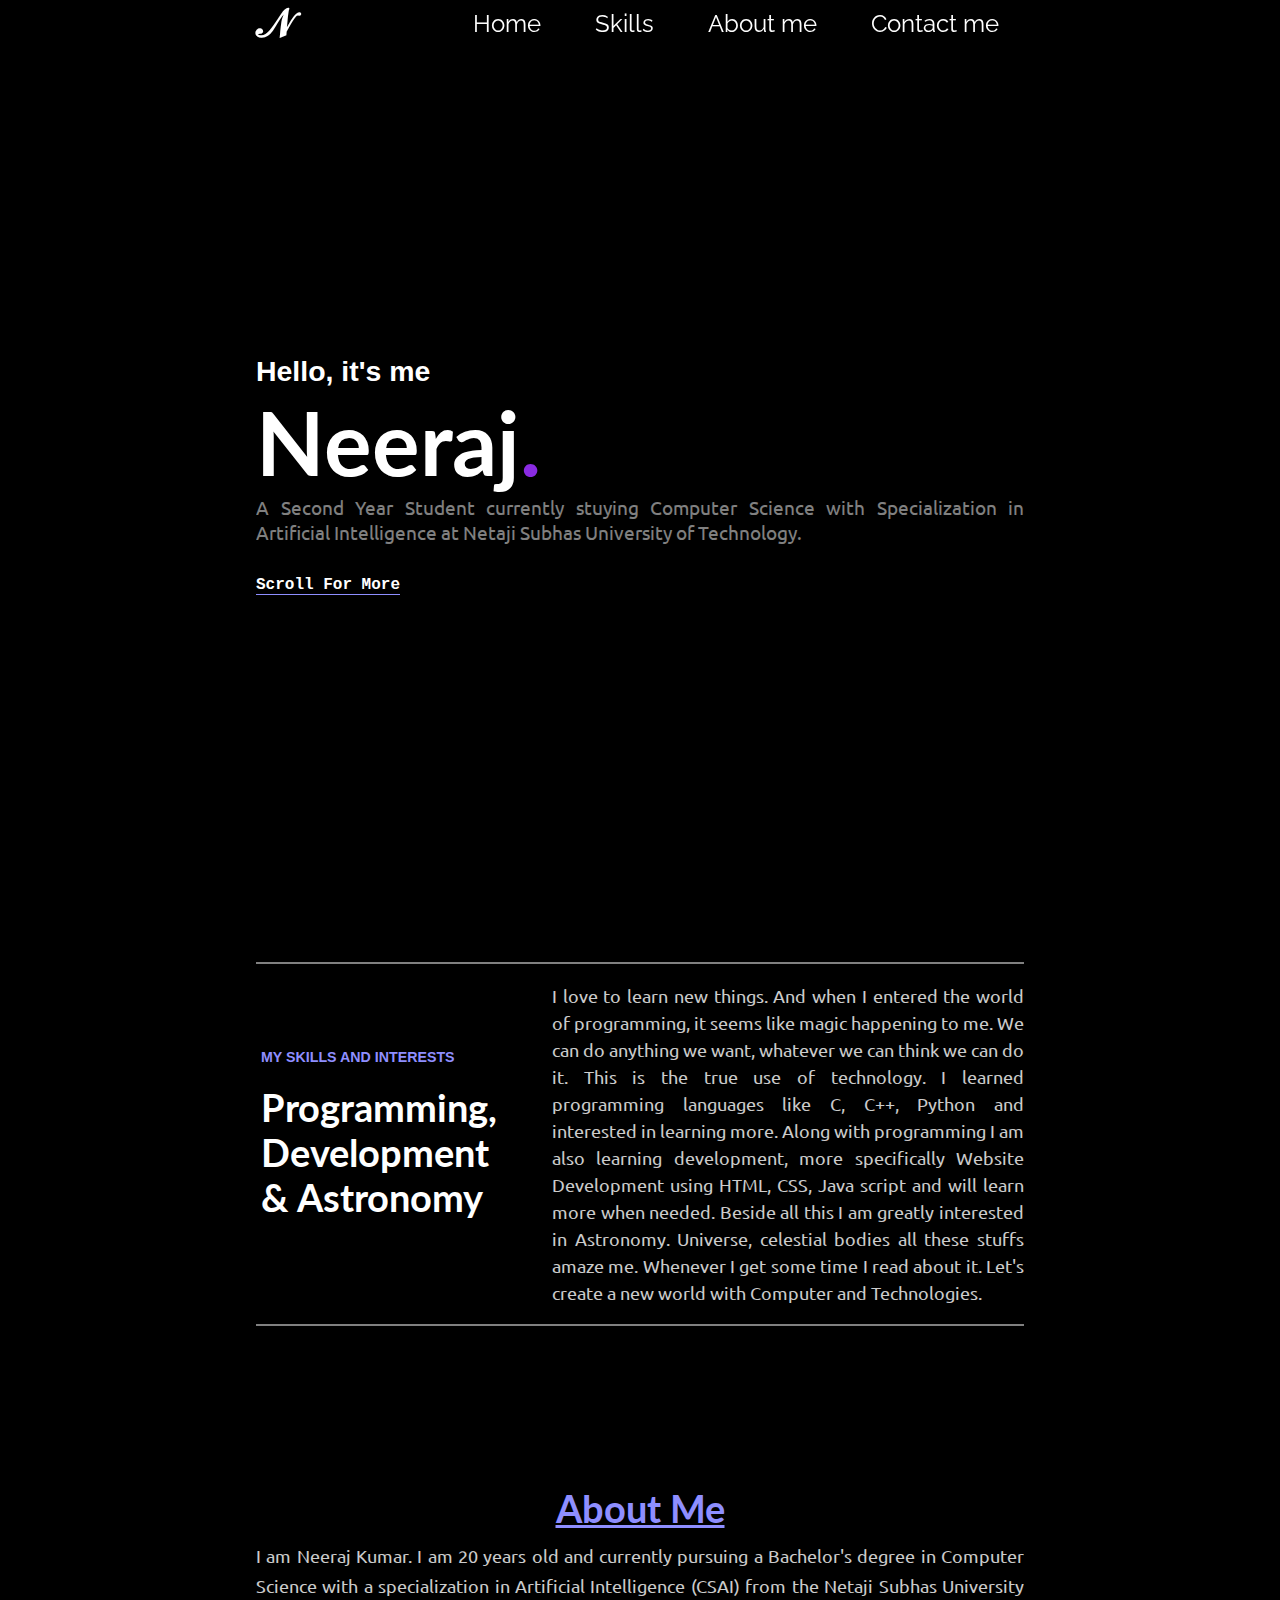
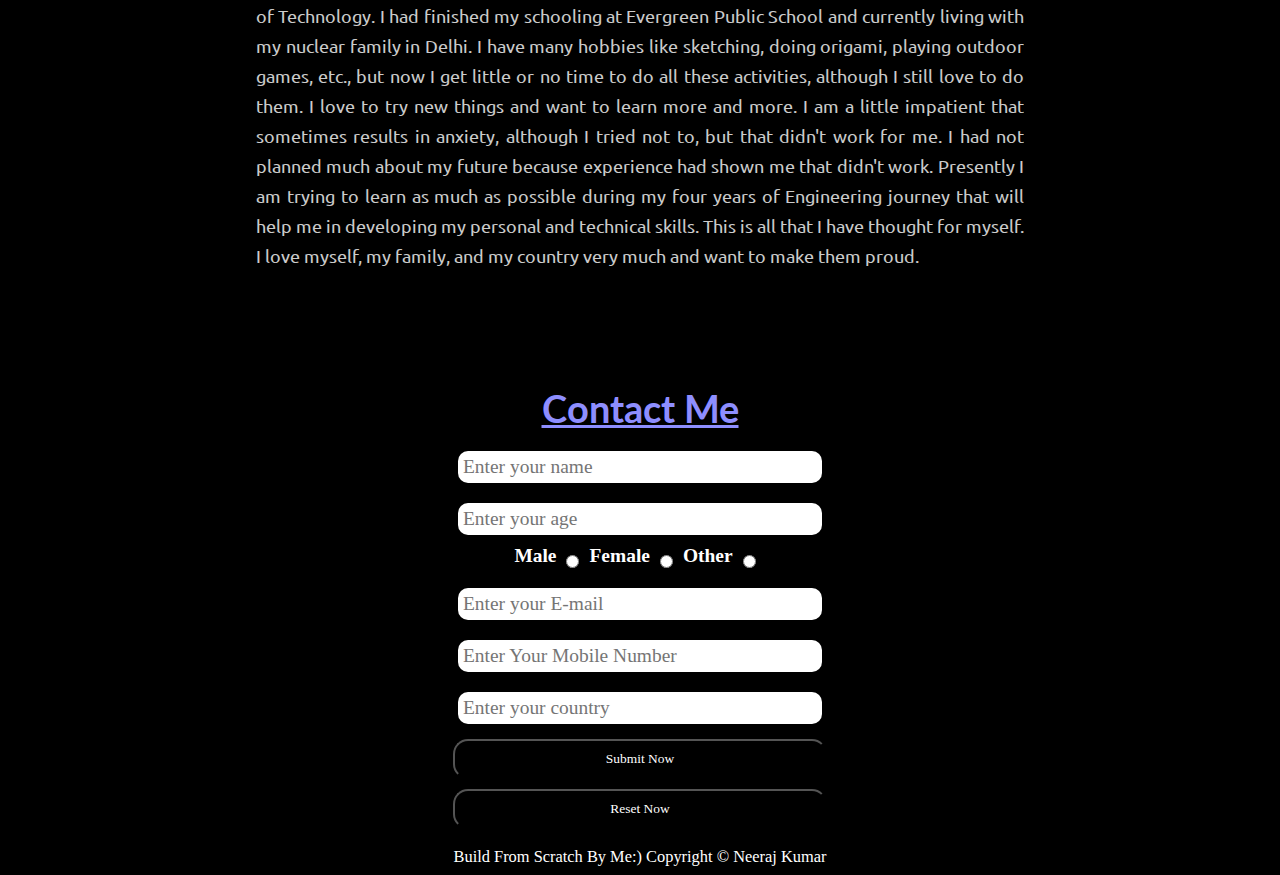
<file: Personal Portfolio/index.html>
<!DOCTYPE html>
<html lang="en">

<head>
    <meta charset="UTF-8">
    <meta http-equiv="X-UA-Compatible" content="IE=edge">
    <meta name="viewport" content="width=device-width, initial-scale=1.0">
    <meta name="description" content="personal single page portfolio">
    <title>Neeraj Kumar's Portfolio</title>
    <link rel="stylesheet" href="style.css">
    <link rel="stylesheet" media="screen and (max-width: 1110px)" href="responsive.css">
</head>

<body>
    <header>
        <nav>
            <div class="bar">
                <div class="left">
                    <a href="#"><span>&Nscr;</span></a>
                </div>
                <div class="navbar">
                    <ul>
                        <li><a href="#">Home</a></li>
                        <li><a href="#sec1">Skills</a></li>
                        <li><a href="#sec2">About me</a></li>
                        <li><a href="#sec3">Contact me</a></li>
                    </ul>
                </div>
            </div>
        </nav>
    </header>

    <section>
        <div class="mainsection">
            <h1 id="greet">Hello, it's me</h1>
            <h1 id="name">Neeraj</h1>
            <p>A Second Year Student currently stuying Computer Science with Specialization in Artificial Intelligence
                at Netaji
                Subhas University of Technology.</p>
            <span><a href="#sec1">Scroll For More</a></span>
        </div>
    </section>

    <section id="sec1">
        <div class="skill">
            <div class="skillheads">
                <span>MY SKILLS AND INTERESTS</span>
                <h2>Programming, Development & Astronomy</h2>
            </div>
            <p>I love to learn new things. And when I entered the world of programming, it seems like magic happening to
                me. We can do anything we want, whatever we can think we can do it. This is the true use of technology.
                I learned programming languages like C, C++, Python and interested in learning more. Along with
                programming I am also learning development, more specifically Website Development using HTML, CSS, Java
                script and will learn more when needed. Beside all this I am greatly interested in Astronomy. Universe,
                celestial bodies all these stuffs amaze me. Whenever I get some time I read about it. Let's create a new
                world with Computer and Technologies.</p>
        </div>
    </section>

    <section id="sec2">
        <div class="aboutme">
            <h1>About Me</h1>
            <p>I am Neeraj Kumar. I am 20 years old and currently pursuing a Bachelor's degree in Computer Science with
                a specialization in Artificial Intelligence (CSAI) from the Netaji Subhas University of Technology. I
                had finished my schooling at Evergreen Public School and currently living with my nuclear family in
                Delhi. I have many hobbies like sketching, doing origami, playing outdoor games, etc., but now I get
                little or no time to do all these activities, although I still love to do them. I love to try new things
                and want to learn more and more. I am a little impatient that sometimes results in anxiety, although I
                tried not to, but that didn't work for me. I had not planned much about my future because experience had
                shown me that didn't work. Presently I am trying to learn as much as possible during my four years of
                Engineering journey that will help me in developing my personal and technical skills. This is all that I
                have thought for myself. I love myself, my family, and my country very much and want to make them proud.
            </p>
        </div>
    </section>

    <section id="sec3">
        <div class="contactme">
            <h1>Contact Me</h1>
            <form action="#">
                <input type="text" name="yname" id="yname" placeholder="Enter your name">
                <input type="number" name="age" id="age" placeholder="Enter your age">
                <div class="gndr">
                    <label for="male">Male</label>
                    <input type="radio" name="gndr" id="male">
                    <label for="female">Female</label>
                    <input type="radio" name="gndr" id="female">
                    <label for="other">Other</label>
                    <input type="radio" name="gndr" id="other">
                </div>
                <input type="email" name="email" id="email" placeholder="Enter your E-mail">
                <input type="number" name="number" id="number" placeholder="Enter Your Mobile Number">
                <input type="text" name="country" id="country" placeholder="Enter your country">
                <button type="submit" class="btn">Submit Now</button>
                <button type="reset" class="btn">Reset Now</button>
            </form>
        </div>
    </section>
    <footer><span>Build From Scratch By Me:) Copyright &copy; Neeraj Kumar</span></footer>
</body>

</html>
</file>
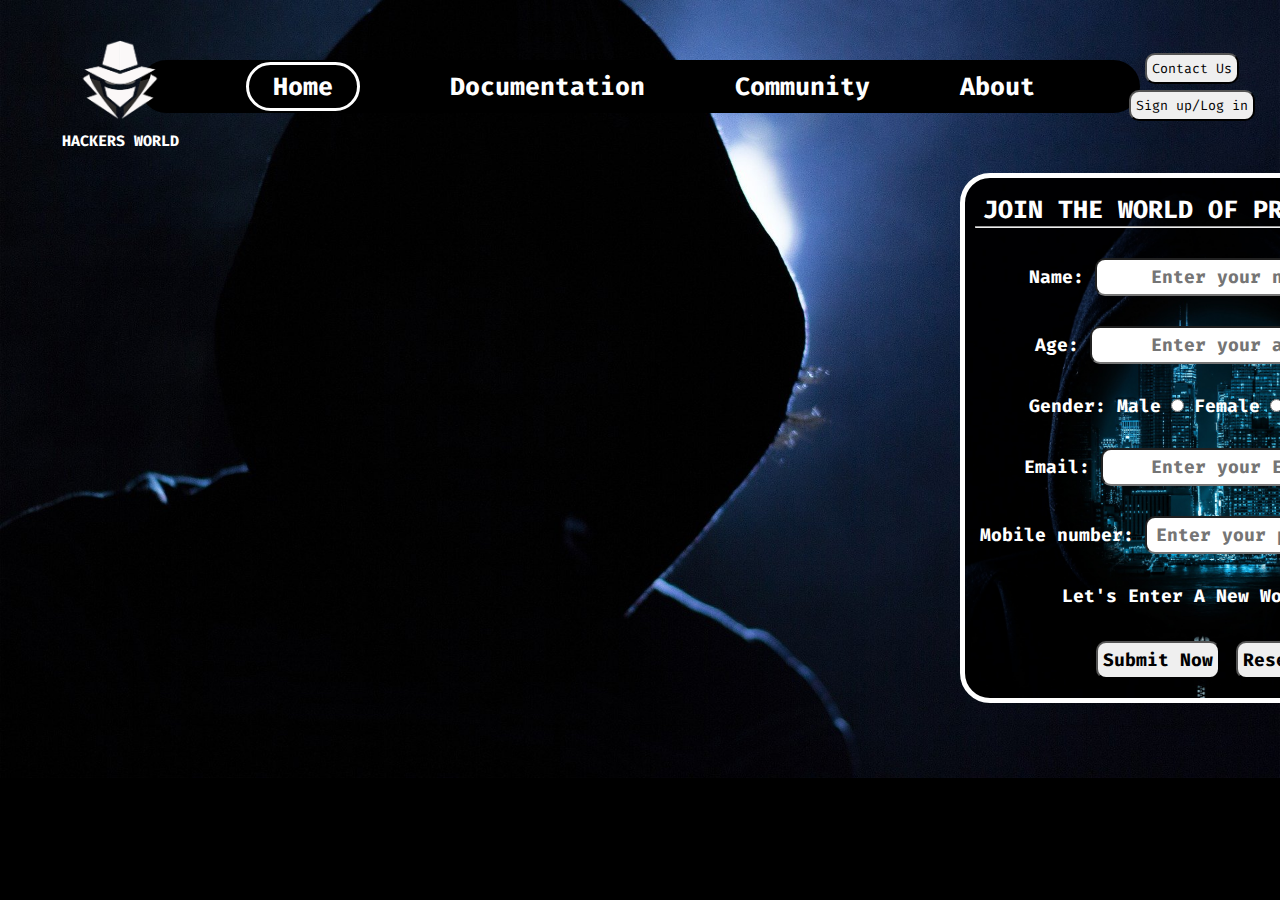
<file: Project_1/index.html>
<!DOCTYPE html>
<html lang="en">

<head>
    <meta charset="UTF-8">
    <meta http-equiv="X-UA-Compatible" content="IE=edge">
    <meta name="viewport" content="width=device-width, initial-scale=1.0">
    <title>Hackers World: Home</title>
    <link rel="stylesheet" href="/Project_1/css/index.css">
</head>

<body>
    <header>
        <div class="left">
            <img src="/Project_1/images/logo.png" alt="logo">
            <div class="name">HACKERS WORLD</div>
        </div>
        <div class="mid">
            <ul class="navbar">
                <li><a href="index.html" class="active">Home</a></li>
                <li><a href="documentation.html">Documentation</a></li>
                <li><a href="community.html">Community</a></li>
                <li><a href="about.html">About</a></li>
            </ul>
        </div>
        <div class="right">
            <button class="btn" id="contact">Contact Us</button>
            <button class="btn" id="login">Sign up/Log in</button>
        </div>
    </header>

    <div class="container">
        <form action="backend.php">
            <div class="form-group" id="caption">
                <span id="cptn">JOIN THE WORLD OF PROGRAMMING</span>
                <hr>
            </div>
            <div class="form-group">
                <label for="name">Name: </label>
                <input type="text" id="name" placeholder="Enter your name">
            </div>
            <div class="form-group">
                <label for="age">Age: </label>
                <input type="text" id="age" placeholder="Enter your age">
            </div>
            <div class="form-group">
                <span>Gender: </span>
                <label for="male">Male</label>
                <input type="radio" name="myGender" id="male">
                <label for="female">Female</label>
                <input type="radio" name="myGender" id="female">
                <label for="other">Other</label>
                <input type="radio" name="myGender" id="other">
            </div>
            <div class="form-group">
                <label for="Email">Email: </label>
                <input type="email" id="Email" placeholder="Enter your Email">
            </div>
            <div class="form-group">
                <label for="mobile number">Mobile number: </label>
                <input type="text" id="mobile number" placeholder="Enter your phone number">
            </div>
            <div class="form-group">
                <label for="checkbox" >Let's Enter A New World</label>
                <input type="checkbox" id="checkbox" checked>
            </div>
            <div class="form-group">
                <input type="submit" value="Submit Now" class="btn">
                <input type="reset" value="Reset" class="btn">
            </div>
        </form>
    </div>
</body>

</html>
</file>
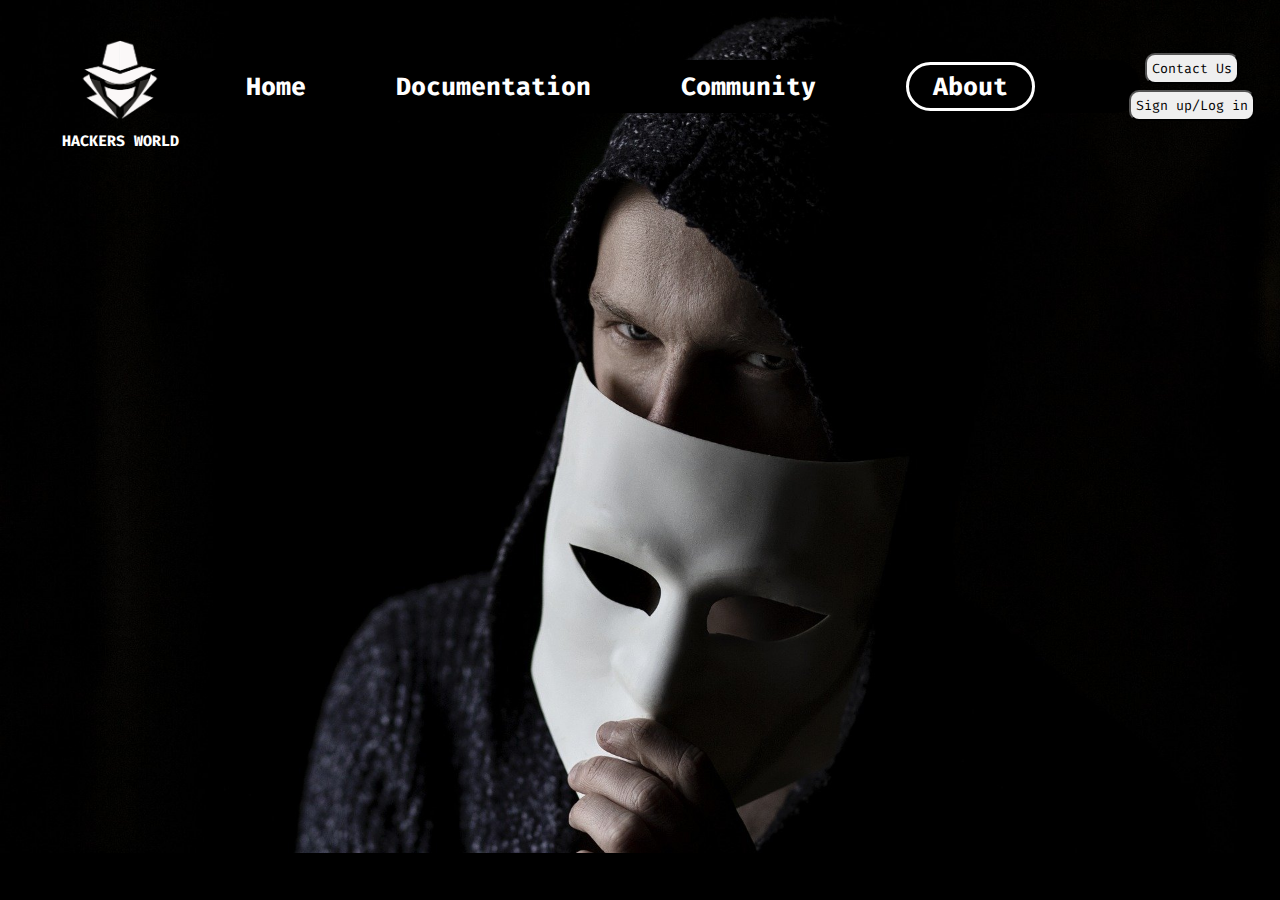
<file: about.html>
<!DOCTYPE html>
<html lang="en">

<head>
    <meta charset="UTF-8">
    <meta http-equiv="X-UA-Compatible" content="IE=edge">
    <meta name="viewport" content="width=device-width, initial-scale=1.0">
    <title>Hacker World: About</title>
    <link rel="stylesheet" href="/css/about.css">
</head>

<body>
    <header>
        <div class="left">
            <img src="/images/logo.png" alt="logo">
            <div class="name">HACKERS WORLD</div>
        </div>
        <div class="mid">
            <ul class="navbar">
                <li><a href="index.html">Home</a></li>
                <li><a href="documentation.html">Documentation</a></li>
                <li><a href="community.html">Community</a></li>
                <li><a href="about.html" class="active">About</a></li>
            </ul>
        </div>
        <div class="right">
            <button class="btn" id="contact">Contact Us</button>
            <button class="btn" id="login">Sign up/Log in</button>
        </div>
    </header>
</body>

</html>
</file>
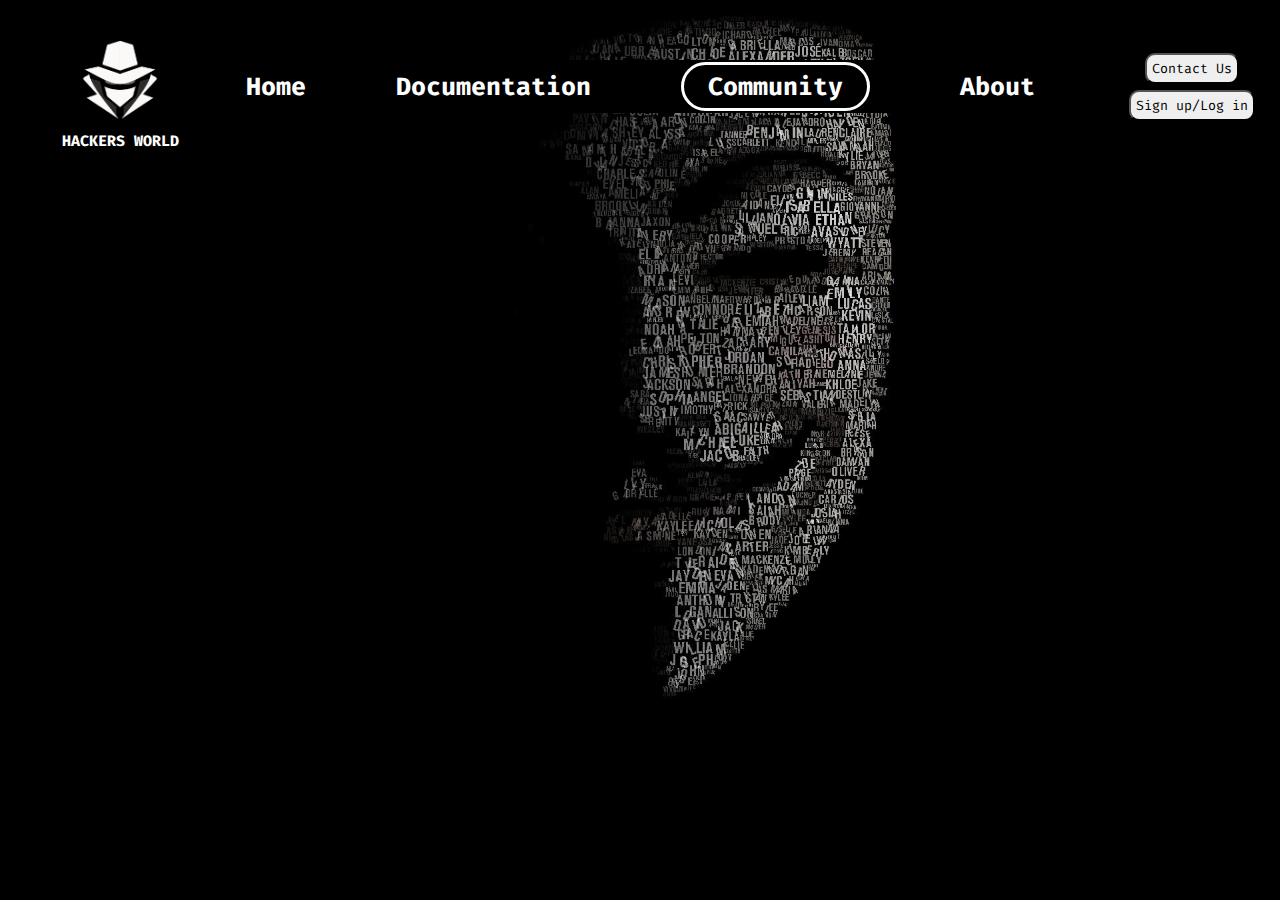
<file: community.html>
<!DOCTYPE html>
<html lang="en">

<head>
    <meta charset="UTF-8">
    <meta http-equiv="X-UA-Compatible" content="IE=edge">
    <meta name="viewport" content="width=device-width, initial-scale=1.0">
    <title>Hacker World: Community</title>
    <link rel="stylesheet" href="/css/community.css">
</head>

<body>
    <header>
        <div class="left">
            <img src="/images/logo.png" alt="logo">
            <div class="name">HACKERS WORLD</div>
        </div>
        <div class="mid">
            <ul class="navbar">
                <li><a href="index.html">Home</a></li>
                <li><a href="documentation.html">Documentation</a></li>
                <li><a href="community.html" class="active">Community</a></li>
                <li><a href="about.html">About</a></li>
            </ul>
        </div>
        <div class="right">
            <button class="btn" id="contact">Contact Us</button>
            <button class="btn" id="login">Sign up/Log in</button>
        </div>
    </header>
</body>

</html>
</file>
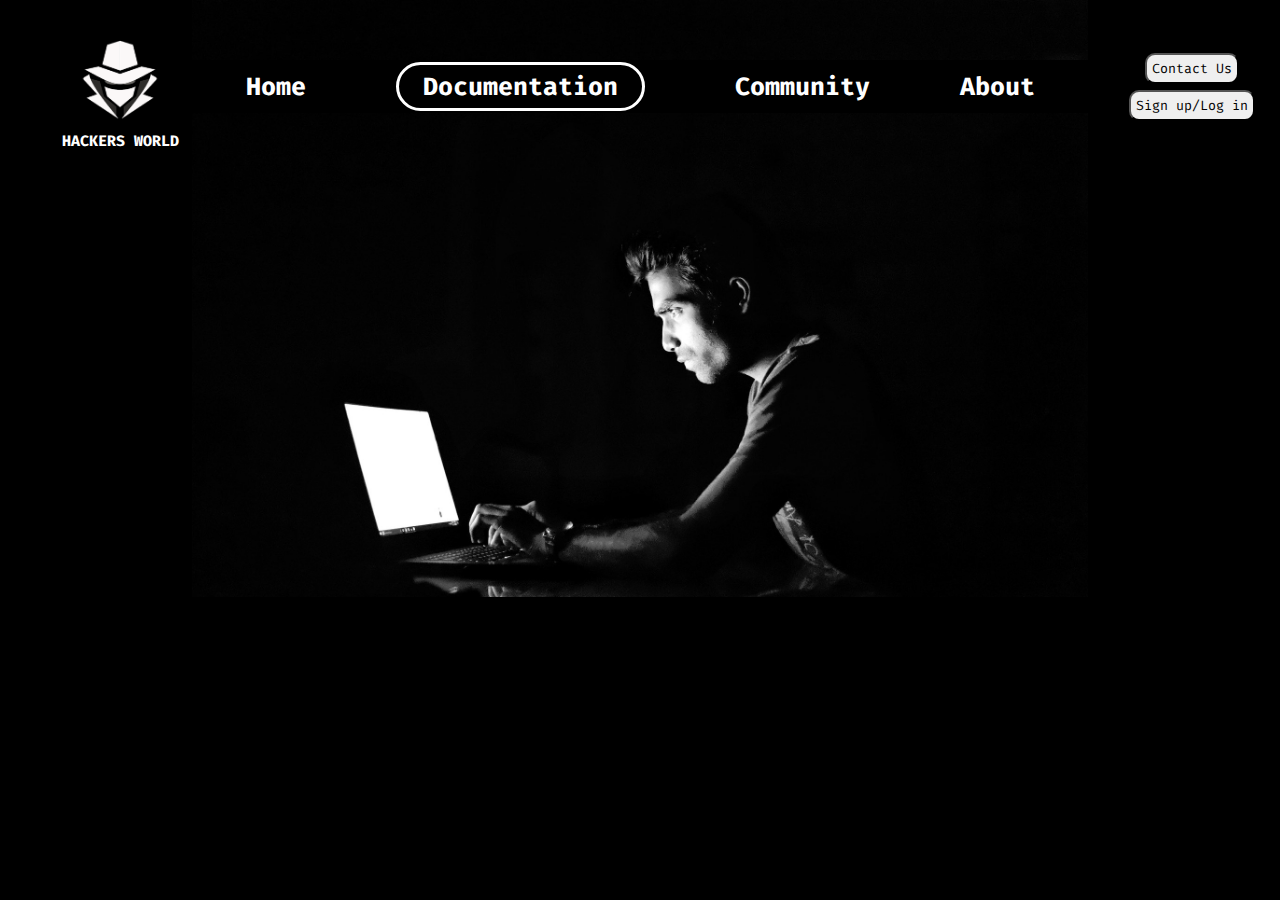
<file: documentation.html>
<!DOCTYPE html>
<html lang="en">

<head>
    <meta charset="UTF-8">
    <meta http-equiv="X-UA-Compatible" content="IE=edge">
    <meta name="viewport" content="width=device-width, initial-scale=1.0">
    <title>Hacker World: Documentation</title>
    <link rel="stylesheet" href="/css/documentation.css">
</head>

<body>
    <header>
        <div class="left">
            <img src="/images/logo.png" alt="logo">
            <div class="name">HACKERS WORLD</div>
        </div>
        <div class="mid">
            <ul class="navbar">
                <li><a href="index.html">Home</a></li>
                <li><a href="documentation.html" class="active">Documentation</a></li>
                <li><a href="community.html">Community</a></li>
                <li><a href="about.html">About</a></li>
            </ul>
        </div>
        <div class="right">
            <button class="btn" id="contact">Contact Us</button>
            <button class="btn" id="login">Sign up/Log in</button>
        </div>
    </header>
</body>

</html>
</file>
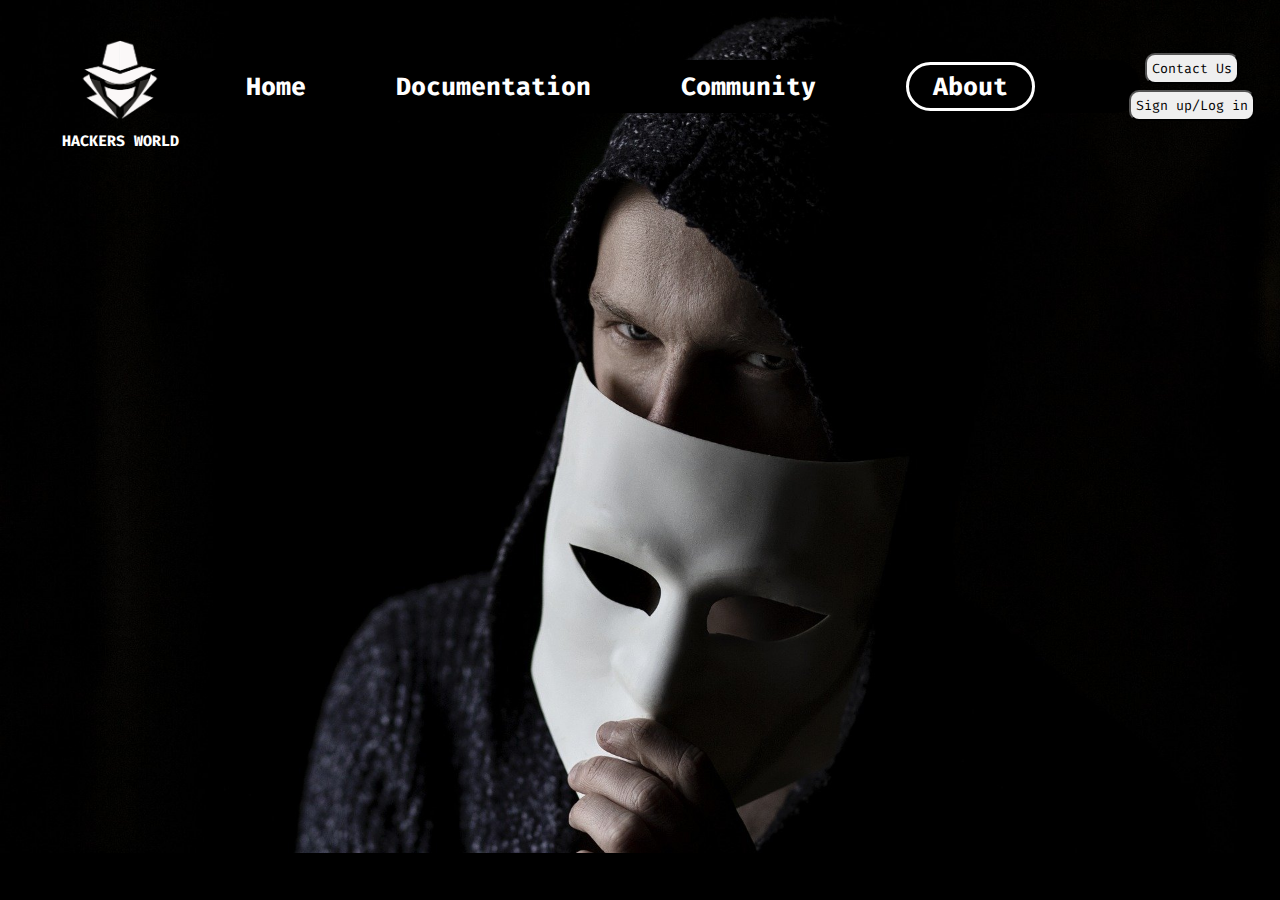
<file: Project_1/about.html>
<!DOCTYPE html>
<html lang="en">

<head>
    <meta charset="UTF-8">
    <meta http-equiv="X-UA-Compatible" content="IE=edge">
    <meta name="viewport" content="width=device-width, initial-scale=1.0">
    <title>Hacker World: About</title>
    <link rel="stylesheet" href="/Project_1/css/about.css">
</head>

<body>
    <header>
        <div class="left">
            <img src="/Project_1/images/logo.png" alt="logo">
            <div class="name">HACKERS WORLD</div>
        </div>
        <div class="mid">
            <ul class="navbar">
                <li><a href="index.html">Home</a></li>
                <li><a href="documentation.html">Documentation</a></li>
                <li><a href="community.html">Community</a></li>
                <li><a href="about.html" class="active">About</a></li>
            </ul>
        </div>
        <div class="right">
            <button class="btn" id="contact">Contact Us</button>
            <button class="btn" id="login">Sign up/Log in</button>
        </div>
    </header>
</body>

</html>
</file>
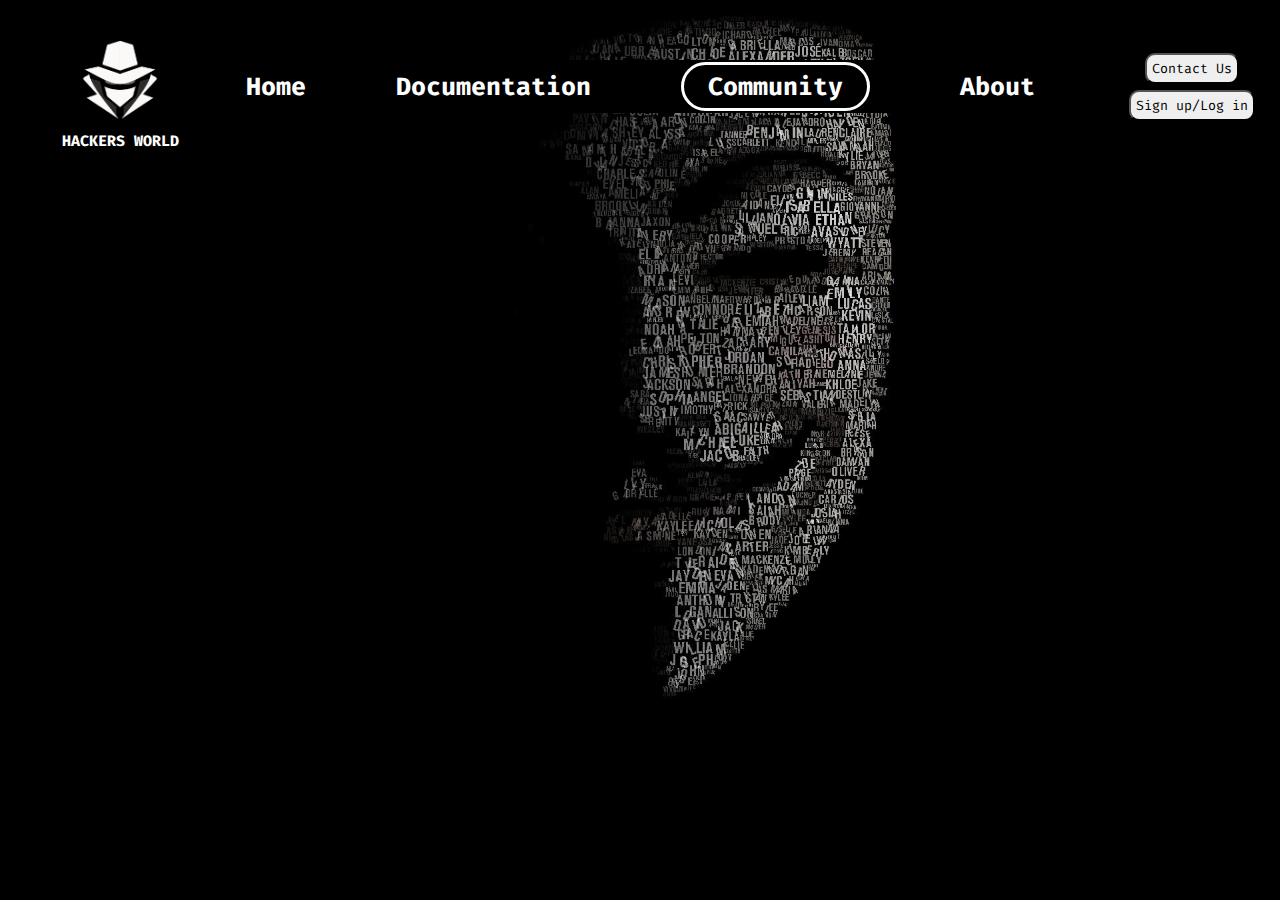
<file: Project_1/community.html>
<!DOCTYPE html>
<html lang="en">

<head>
    <meta charset="UTF-8">
    <meta http-equiv="X-UA-Compatible" content="IE=edge">
    <meta name="viewport" content="width=device-width, initial-scale=1.0">
    <title>Hacker World: Community</title>
    <link rel="stylesheet" href="/Project_1/css/community.css">
</head>

<body>
    <header>
        <div class="left">
            <img src="/Project_1/images/logo.png" alt="logo">
            <div class="name">HACKERS WORLD</div>
        </div>
        <div class="mid">
            <ul class="navbar">
                <li><a href="index.html">Home</a></li>
                <li><a href="documentation.html">Documentation</a></li>
                <li><a href="community.html" class="active">Community</a></li>
                <li><a href="about.html">About</a></li>
            </ul>
        </div>
        <div class="right">
            <button class="btn" id="contact">Contact Us</button>
            <button class="btn" id="login">Sign up/Log in</button>
        </div>
    </header>
</body>

</html>
</file>
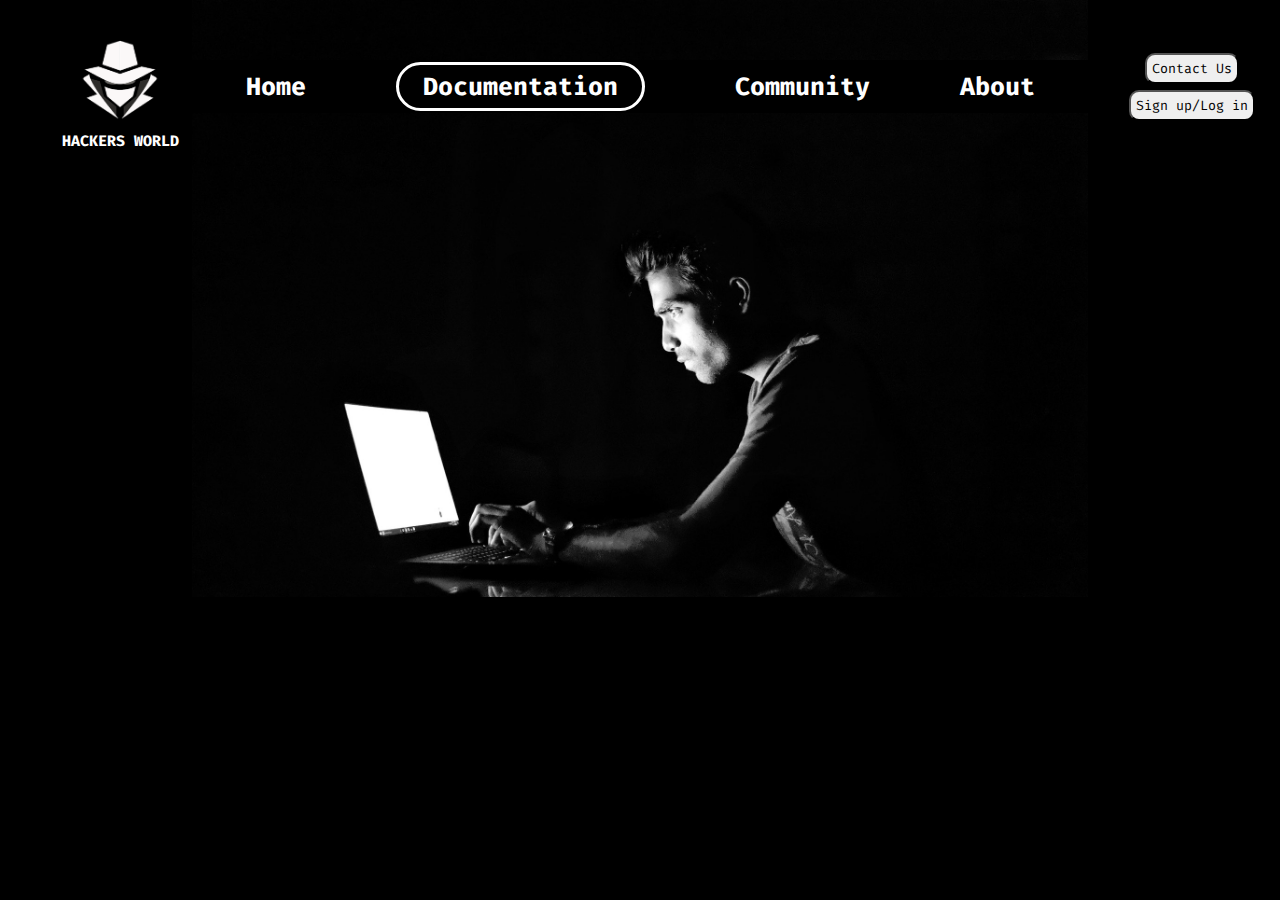
<file: Project_1/documentation.html>
<!DOCTYPE html>
<html lang="en">

<head>
    <meta charset="UTF-8">
    <meta http-equiv="X-UA-Compatible" content="IE=edge">
    <meta name="viewport" content="width=device-width, initial-scale=1.0">
    <title>Hacker World: Documentation</title>
    <link rel="stylesheet" href="/Project_1/css/documentation.css">
</head>

<body>
    <header>
        <div class="left">
            <img src="/Project_1/images/logo.png" alt="logo">
            <div class="name">HACKERS WORLD</div>
        </div>
        <div class="mid">
            <ul class="navbar">
                <li><a href="index.html">Home</a></li>
                <li><a href="documentation.html" class="active">Documentation</a></li>
                <li><a href="community.html">Community</a></li>
                <li><a href="about.html">About</a></li>
            </ul>
        </div>
        <div class="right">
            <button class="btn" id="contact">Contact Us</button>
            <button class="btn" id="login">Sign up/Log in</button>
        </div>
    </header>
</body>

</html>
</file>
<file: Personal Portfolio/style.css>
/* Fonts */

@import url('https://fonts.googleapis.com/css2?family=Ubuntu:wght@300&display=swap');
@import url('https://fonts.googleapis.com/css2?family=Lato:wght@900&display=swap');
@import url('https://fonts.googleapis.com/css2?family=Raleway:wght@700&display=swap');

* {
    margin: 0px;
    padding: 0px;
    text-decoration: none;
    list-style: none;
    scroll-behavior: smooth;
}

body {
    background-color: black;
}

/* Navigation Bar */

header {
    position: sticky;
    top: 0px;
    left: 0px;
    z-index: 1;
}

.bar {
    display: flex;
    flex-direction: row;
    align-items: center;
    justify-content: space-between;
    background-color: rgba(0, 0, 0, 0.8);
    max-width: 60vw;
    margin: auto;
}

nav .left {
    display: flex;
    align-items: center;
    justify-content: center;
}

nav .left span {
    font-size: calc(20px + 1.63vw);
    font-weight: bold;
    color: white;
}

nav .left span:hover {
    text-shadow: 0px 0px 7px white;
    transition-duration: 0.3s;
}

nav .navbar {
    display: flex;
    flex-direction: row;
    justify-content: space-between;
}

nav .navbar ul li {
    display: inline-block;
    margin: 0px 25px;
}

nav .navbar ul li a {
    font-size: calc(16px + 0.6vw);
    font-family: 'Raleway', sans-serif;
    color: white;
}

nav .navbar ul li a:hover, nav .navbar ul li a:active {
    text-decoration: underline;
    text-decoration-thickness: 3px;
}

/* Main Section */

.mainsection {
    margin: auto;
    display: flex;
    flex-direction: column;
    justify-content: center;
    max-width: 60vw;
    min-height: 95vh;
}

.mainsection span {
    margin-top: 30px;
}

.mainsection h1 {
    text-align: left;
    color: white;
}

.mainsection p {
    text-align: justify;
    font-size: calc(16px + 0.27vw);
    font-family: 'Ubuntu', sans-serif;
    opacity: 0.5;
}

.mainsection a {
    border-bottom: 1px solid rgb(142, 142, 255);
    font-weight: bold;
    font-family: 'Courier New', Courier, monospace;
    color: white;
    transition: all 250ms linear;
}

.mainsection a:hover {
    padding-left: 10px;
}

#greet {
    font-size: calc(20px + 0.66vw);
    font-family: Arial, Helvetica, sans-serif;
}

#name {
    font-size: calc(60px + 2.28vw);
    font-family: 'Lato', sans-serif;
}

#name::after {
    content: ".";
    color: blueviolet;
    font-size: calc(60px + 2.28vw);
    font-family: 'Lato', sans-serif;
}

.mainsection p {
    color: white;
}

/* Skill */

#sec1 {
    padding-top: 60px;
}

.skill {
    border-top: 2px solid rgba(255, 255, 255, 0.5);
    border-bottom: 2px solid rgba(255, 255, 255, 0.5);
    display: flex;
    flex-direction: row;
    min-height: 40vh;
    max-width: 60vw;
    margin: auto;
    color: white;
    align-items: center;
    justify-content: space-evenly;
}

.skill .skillheads {
    display: flex;
    flex-direction: column;
}

.skill .skillheads span {
    font-family: Arial, Helvetica, sans-serif;
    font-size: calc(10px + 0.33vw);
    margin: 0px 5px;
    font-weight: bold;
    color: rgb(142, 142, 255);
}

.skill .skillheads h2 {
    margin: 20px 5px;
    font-size: calc(25px + 1vw);
    font-family: 'Lato', sans-serif;
}

.skill p {
    font-size: calc(15px + 0.2vw);
    font-family: 'Ubuntu', sans-serif;
    text-align: justify;
    max-width: 60vw;
    margin-left: 50px;
    line-height: 27px;
    opacity: 0.8;
}

/* About Me */

.aboutme {
    display: flex;
    flex-direction: column;
    align-items: center;
    margin: 100px 0px;
    padding-top: 50px;
}

.aboutme h1 {
    text-align: center;
    font-size: calc(25px + 1vw);
    font-family: 'Lato', sans-serif;
    margin: 10px;
    color: rgb(142, 142, 255);
    text-decoration: underline;
}

.aboutme p {
    text-align: justify;
    max-width: 60vw;
    font-size: calc(15px + 0.2vw);
    font-family: 'Ubuntu', sans-serif;
    line-height: 30px;
    color: white;
    opacity: 0.8;
}

/* Contact Me */

.contactme {
    display: flex;
    flex-direction: column;
    background-image: url('https://img.freepik.com/free-photo/contact-us-business-icon-computer-keyboard-with-globe_117856-2468.jpg?size=626&ext=jpg');
    background-position: center;
    background-repeat: no-repeat;
    background-size: cover;
    align-items: center;
    margin: 5px 0px;
    padding: 5px;
}

.contactme h1 {
    text-align: center;
    font-size: calc(25px + 1vw);
    font-family: 'Lato', sans-serif;
    margin: 10px;
    color: rgb(142, 142, 255);
    text-decoration: underline;
}

.contactme form {
    display: flex;
    flex-direction: column;
    min-width: 30vw;
}

.contactme form input {
    border: none;
    display: inline-block;
    font-size: calc(16px + 0.27vw);
    font-family: cursive;
    border-radius: 10px;
    margin: 10px;
    padding: 5px;
}

.contactme form input:hover {
    background-color: ghostwhite;
}

.contactme form input:active {
    background-color: whitesmoke;
}

.contactme form .gndr {
    font-size: calc(16px + 0.27vw);
    font-family: cursive;
    display: flex;
    justify-content: center;
    color: white;
    font-weight: bold;
}

.btn {
    font-size: calc(10px + 0.27vw);
    padding: 10px;
    margin: 5px;
    font-family: cursive;
    border-radius: 15px;
    cursor: pointer;
    background-color: black;
    color: white;
}

.btn:hover, .btn:active {
    background-color: rgb(30, 30, 30);
}

/* Footer */

footer {
    display: flex;
    justify-content: center;
    margin: 5px 0px;
}

footer span {
    color: white;
    margin: 3px 0px;
    font-size: calc(10px + 0.5vw);
}
</file>
<file: Personal Portfolio/responsive.css>
.mainsection {
    max-width: 80vw;
}

.bar {
    flex-direction: column;
    max-width: 80vw;
}

nav .navbar {
    justify-content: space-around;
    margin-top: 5px;
    flex-wrap: wrap;
}

nav .navbar ul li {
    margin: 0px 10px;
}

nav .navbar ul li a {
    font-size: 17px;
}

.skill {
    flex-direction: column;
    max-width: 80vw;
}

.skill p {
    margin: 5px auto;
    max-width: 80vw;
}

.skill .skillheads {
    align-items: center;
    text-align: center;
}

.skill .skillheads span {
    margin-top: 7px;
}

.aboutme p {
    max-width: 80vw;
    line-height: 27px;
}

.contactme form {
    min-width: 50vw;
}

@media (max-width:755px) {
    .mainsection {
        max-width: 90vw;
    }
    .bar {
        max-width: 90vw;
    }
    .mainsection p {
        margin-top: 10px;
    }
    .skill {
        max-width: 90vw;
    }
    .skill p {
        max-width: 90vw;
    }
    .aboutme p {
        max-width: 90vw;
    }
}
</file>
<file: Project_1/css/index.css>
@import url('https://fonts.googleapis.com/css2?family=Fira+Code&display=swap');
* {
    font-family: 'Fira Code', monospace;
    color: white;
    margin: 0px;
    padding: 0px;
}

body {
    background: url('/Project_1/images/Background.jpg');
    background-color: black;
    height: 100%;
    background-size: cover;
    background-position: center;
    background-repeat: no-repeat;
}

.left {
    /* border: 2px solid white; */
    color: white;
    display: inline-block;
    width: 120px;
    height: 120px;
    position: absolute;
    top: 40px;
    left: 60px;
}

.mid {
    /* border: 3px solid white; */
    background-color: black;
    border-radius: 50px;
    color: white;
    width: 1000px;
    margin: 60px auto;
}

.right {
    /* border: 2px solid white; */
    color: white;
    display: inline-block;
    position: absolute;
    width: 135px;
    right: 20px;
    top: 50px;
}

.left img {
    display: block;
    height: 80px;
    width: 80px;
    margin: auto;
    filter: invert(100%);
}

.left .name {
    margin: 11px auto;
    font-size: 15px;
    text-align: center;
    font-weight: bold;
}

.navbar {
    padding: 10px 10px;
    text-align: center;
}

.navbar li {
    display: inline-block;
}

.navbar li a {
    text-decoration: none;
    font-weight: bold;
    font-size: 25px;
    margin: 10px 40px;
}

.navbar li a:hover {
    text-decoration: underline;
    color: grey;
}

.navbar li a:active {
    color: rgb(97, 97, 97);
}

.active {
    border: 3px solid white;
    padding: 5px 24px;
    border-radius: 50px;
    color: rgb(255 255 255);
}

.btn {
    color: black;
    border-radius: 10px;
    padding: 5px;
    margin: 3px 3px;
    cursor: pointer;
}

.btn:hover {
    background-color: rgb(175, 175, 175);
}

.btn:active {
    background-color: grey;
}

#contact {
    margin: 3px 20px;
}

#login {
    margin: 3px 4px;
}

.container {
    border: 5px solid white;
    height: 500px;
    width: 450px;
    margin-left: 960px;
    padding: 10px;
    border-radius: 30px;
    background-image: url('/images/form\ bg.jpg');
    background-repeat: no-repeat;
    background-size: cover;
    background-position: center;
}

#caption {
    margin-top: 5px;
}

.container .form-group {
    margin: 30px 0px;
    text-align: center;
}

.container .form-group label {
    font-size: 18px;
    font-weight: bold;
}

.container .form-group span {
    font-size: 18px;
    font-weight: bold;
}

.container .form-group span {
    font-size: 18px;
}

#cptn {
    font-size: 25px;
}

.container .form-group input {
    border-radius: 10px;
    font-size: 18px;
    font-weight: bold;
    text-align: center;
    padding: 5px;
    color: black;
}
</file>
<file: css/about.css>
@import url('https://fonts.googleapis.com/css2?family=Fira+Code&display=swap');
* {
    font-family: 'Fira Code', monospace;
    color: white;
    margin: 0px;
    padding: 0px;
}

body {
    background: url('/images/about.jpg');
    background-color: black;
    height: 100%;
    background-size: cover;
    background-repeat: no-repeat;
}

.left {
    /* border: 2px solid white; */
    color: white;
    display: inline-block;
    width: 120px;
    height: 120px;
    position: absolute;
    top: 40px;
    left: 60px;
}

.mid {
    /* border: 3px solid white; */
    background-color: black;
    border-radius: 50px;
    color: white;
    width: 1000px;
    margin: 60px auto;
}

.right {
    /* border: 2px solid white; */
    color: white;
    display: inline-block;
    position: absolute;
    width: 135px;
    right: 20px;
    top: 50px;
}

.left img {
    display: block;
    height: 80px;
    width: 80px;
    margin: auto;
    filter: invert(100%);
}

.left .name {
    margin: 11px auto;
    font-size: 15px;
    text-align: center;
    font-weight: bold;
}

.navbar {
    padding: 10px 10px;
    text-align: center;
}

.navbar li {
    display: inline-block;
}

.navbar li a {
    text-decoration: none;
    font-weight: bold;
    font-size: 25px;
    margin: 10px 40px;
}

.navbar li a:hover {
    text-decoration: underline;
    color: grey;
}

.navbar li a:active {
    color: rgb(97, 97, 97);
}

.active {
    border: 3px solid white;
    padding: 5px 24px;
    border-radius: 50px;
    color: rgb(255 255 255);
}

.btn {
    color: black;
    border-radius: 10px;
    padding: 5px;
    margin: 3px 3px;
    cursor: pointer;
}

.btn:hover {
    background-color: rgb(175, 175, 175);
}

.btn:active {
    background-color: grey;
}

#contact {
    margin: 3px 20px;
}

#login {
    margin: 3px 4px;
}
</file>
<file: css/community.css>
@import url('https://fonts.googleapis.com/css2?family=Fira+Code&display=swap');
* {
    font-family: 'Fira Code', monospace;
    color: white;
    margin: 0px;
    padding: 0px;
}

body {
    background: url('/images/community.jpg');
    background-color: black;
    height: 100%;
    background-size: cover;
    background-repeat: no-repeat;
}

.left {
    /* border: 2px solid white; */
    color: white;
    display: inline-block;
    width: 120px;
    height: 120px;
    position: absolute;
    top: 40px;
    left: 60px;
}

.mid {
    /* border: 3px solid white; */
    background-color: black;
    border-radius: 50px;
    color: white;
    width: 1000px;
    margin: 60px auto;
}

.right {
    /* border: 2px solid white; */
    color: white;
    display: inline-block;
    position: absolute;
    width: 135px;
    right: 20px;
    top: 50px;
}

.left img {
    display: block;
    height: 80px;
    width: 80px;
    margin: auto;
    filter: invert(100%);
}

.left .name {
    margin: 11px auto;
    font-size: 15px;
    text-align: center;
    font-weight: bold;
}

.navbar {
    padding: 10px 10px;
    text-align: center;
}

.navbar li {
    display: inline-block;
}

.navbar li a {
    text-decoration: none;
    font-weight: bold;
    font-size: 25px;
    margin: 10px 40px;
}

.navbar li a:hover {
    text-decoration: underline;
    color: grey;
}

.navbar li a:active {
    color: rgb(97, 97, 97);
}

.active {
    border: 3px solid white;
    padding: 5px 24px;
    border-radius: 50px;
    color: rgb(255 255 255);
}

.btn {
    color: black;
    border-radius: 10px;
    padding: 5px;
    margin: 3px 3px;
    cursor: pointer;
}

.btn:hover {
    background-color: rgb(175, 175, 175);
}

.btn:active {
    background-color: grey;
}

#contact {
    margin: 3px 20px;
}

#login {
    margin: 3px 4px;
}
</file>
<file: css/documentation.css>
@import url('https://fonts.googleapis.com/css2?family=Fira+Code&display=swap');
* {
    font-family: 'Fira Code', monospace;
    color: white;
    margin: 0px;
    padding: 0px;
}

body {
    background: url('/images/documentation.jpg');
    background-color: black;
    height: 100%;
    background-size: 70%;
    background-position-x: center;
    background-position-y: top;
    background-repeat: no-repeat;
}

.left {
    /* border: 2px solid white; */
    color: white;
    display: inline-block;
    width: 120px;
    height: 120px;
    position: absolute;
    top: 40px;
    left: 60px;
}

.mid {
    /* border: 3px solid white; */
    background-color: black;
    border-radius: 50px;
    color: white;
    width: 1000px;
    margin: 60px auto;
}

.right {
    /* border: 2px solid white; */
    color: white;
    display: inline-block;
    position: absolute;
    width: 135px;
    right: 20px;
    top: 50px;
}

.left img {
    display: block;
    height: 80px;
    width: 80px;
    margin: auto;
    filter: invert(100%);
}

.left .name {
    margin: 11px auto;
    font-size: 15px;
    text-align: center;
    font-weight: bold;
}

.navbar {
    padding: 10px 10px;
    text-align: center;
}

.navbar li {
    display: inline-block;
}

.navbar li a {
    text-decoration: none;
    font-weight: bold;
    font-size: 25px;
    margin: 10px 40px;
}

.navbar li a:hover {
    text-decoration: underline;
    color: grey;
}

.navbar li a:active {
    color: rgb(97, 97, 97);
}

.active {
    border: 3px solid white;
    padding: 5px 24px;
    border-radius: 50px;
    color: rgb(255 255 255);
}

.btn {
    color: black;
    border-radius: 10px;
    padding: 5px;
    margin: 3px 3px;
    cursor: pointer;
}

.btn:hover {
    background-color: rgb(175, 175, 175);
}

.btn:active {
    background-color: grey;
}

#contact {
    margin: 3px 20px;
}

#login {
    margin: 3px 4px;
}
</file>
<file: Project_1/css/about.css>
@import url('https://fonts.googleapis.com/css2?family=Fira+Code&display=swap');
* {
    font-family: 'Fira Code', monospace;
    color: white;
    margin: 0px;
    padding: 0px;
}

body {
    background: url('/Project_1/images/about.jpg');
    background-color: black;
    height: 100%;
    background-size: cover;
    background-repeat: no-repeat;
}

.left {
    /* border: 2px solid white; */
    color: white;
    display: inline-block;
    width: 120px;
    height: 120px;
    position: absolute;
    top: 40px;
    left: 60px;
}

.mid {
    /* border: 3px solid white; */
    background-color: black;
    border-radius: 50px;
    color: white;
    width: 1000px;
    margin: 60px auto;
}

.right {
    /* border: 2px solid white; */
    color: white;
    display: inline-block;
    position: absolute;
    width: 135px;
    right: 20px;
    top: 50px;
}

.left img {
    display: block;
    height: 80px;
    width: 80px;
    margin: auto;
    filter: invert(100%);
}

.left .name {
    margin: 11px auto;
    font-size: 15px;
    text-align: center;
    font-weight: bold;
}

.navbar {
    padding: 10px 10px;
    text-align: center;
}

.navbar li {
    display: inline-block;
}

.navbar li a {
    text-decoration: none;
    font-weight: bold;
    font-size: 25px;
    margin: 10px 40px;
}

.navbar li a:hover {
    text-decoration: underline;
    color: grey;
}

.navbar li a:active {
    color: rgb(97, 97, 97);
}

.active {
    border: 3px solid white;
    padding: 5px 24px;
    border-radius: 50px;
    color: rgb(255 255 255);
}

.btn {
    color: black;
    border-radius: 10px;
    padding: 5px;
    margin: 3px 3px;
    cursor: pointer;
}

.btn:hover {
    background-color: rgb(175, 175, 175);
}

.btn:active {
    background-color: grey;
}

#contact {
    margin: 3px 20px;
}

#login {
    margin: 3px 4px;
}
</file>
<file: Project_1/css/community.css>
@import url('https://fonts.googleapis.com/css2?family=Fira+Code&display=swap');
* {
    font-family: 'Fira Code', monospace;
    color: white;
    margin: 0px;
    padding: 0px;
}

body {
    background: url('/Project_1/images/community.jpg');
    background-color: black;
    height: 100%;
    background-size: cover;
    background-repeat: no-repeat;
}

.left {
    /* border: 2px solid white; */
    color: white;
    display: inline-block;
    width: 120px;
    height: 120px;
    position: absolute;
    top: 40px;
    left: 60px;
}

.mid {
    /* border: 3px solid white; */
    background-color: black;
    border-radius: 50px;
    color: white;
    width: 1000px;
    margin: 60px auto;
}

.right {
    /* border: 2px solid white; */
    color: white;
    display: inline-block;
    position: absolute;
    width: 135px;
    right: 20px;
    top: 50px;
}

.left img {
    display: block;
    height: 80px;
    width: 80px;
    margin: auto;
    filter: invert(100%);
}

.left .name {
    margin: 11px auto;
    font-size: 15px;
    text-align: center;
    font-weight: bold;
}

.navbar {
    padding: 10px 10px;
    text-align: center;
}

.navbar li {
    display: inline-block;
}

.navbar li a {
    text-decoration: none;
    font-weight: bold;
    font-size: 25px;
    margin: 10px 40px;
}

.navbar li a:hover {
    text-decoration: underline;
    color: grey;
}

.navbar li a:active {
    color: rgb(97, 97, 97);
}

.active {
    border: 3px solid white;
    padding: 5px 24px;
    border-radius: 50px;
    color: rgb(255 255 255);
}

.btn {
    color: black;
    border-radius: 10px;
    padding: 5px;
    margin: 3px 3px;
    cursor: pointer;
}

.btn:hover {
    background-color: rgb(175, 175, 175);
}

.btn:active {
    background-color: grey;
}

#contact {
    margin: 3px 20px;
}

#login {
    margin: 3px 4px;
}
</file>
<file: Project_1/css/documentation.css>
@import url('https://fonts.googleapis.com/css2?family=Fira+Code&display=swap');
* {
    font-family: 'Fira Code', monospace;
    color: white;
    margin: 0px;
    padding: 0px;
}

body {
    background: url('/Project_1/images/documentation.jpg');
    background-color: black;
    height: 100%;
    background-size: 70%;
    background-position-x: center;
    background-position-y: top;
    background-repeat: no-repeat;
}

.left {
    /* border: 2px solid white; */
    color: white;
    display: inline-block;
    width: 120px;
    height: 120px;
    position: absolute;
    top: 40px;
    left: 60px;
}

.mid {
    /* border: 3px solid white; */
    background-color: black;
    border-radius: 50px;
    color: white;
    width: 1000px;
    margin: 60px auto;
}

.right {
    /* border: 2px solid white; */
    color: white;
    display: inline-block;
    position: absolute;
    width: 135px;
    right: 20px;
    top: 50px;
}

.left img {
    display: block;
    height: 80px;
    width: 80px;
    margin: auto;
    filter: invert(100%);
}

.left .name {
    margin: 11px auto;
    font-size: 15px;
    text-align: center;
    font-weight: bold;
}

.navbar {
    padding: 10px 10px;
    text-align: center;
}

.navbar li {
    display: inline-block;
}

.navbar li a {
    text-decoration: none;
    font-weight: bold;
    font-size: 25px;
    margin: 10px 40px;
}

.navbar li a:hover {
    text-decoration: underline;
    color: grey;
}

.navbar li a:active {
    color: rgb(97, 97, 97);
}

.active {
    border: 3px solid white;
    padding: 5px 24px;
    border-radius: 50px;
    color: rgb(255 255 255);
}

.btn {
    color: black;
    border-radius: 10px;
    padding: 5px;
    margin: 3px 3px;
    cursor: pointer;
}

.btn:hover {
    background-color: rgb(175, 175, 175);
}

.btn:active {
    background-color: grey;
}

#contact {
    margin: 3px 20px;
}

#login {
    margin: 3px 4px;
}
</file>
